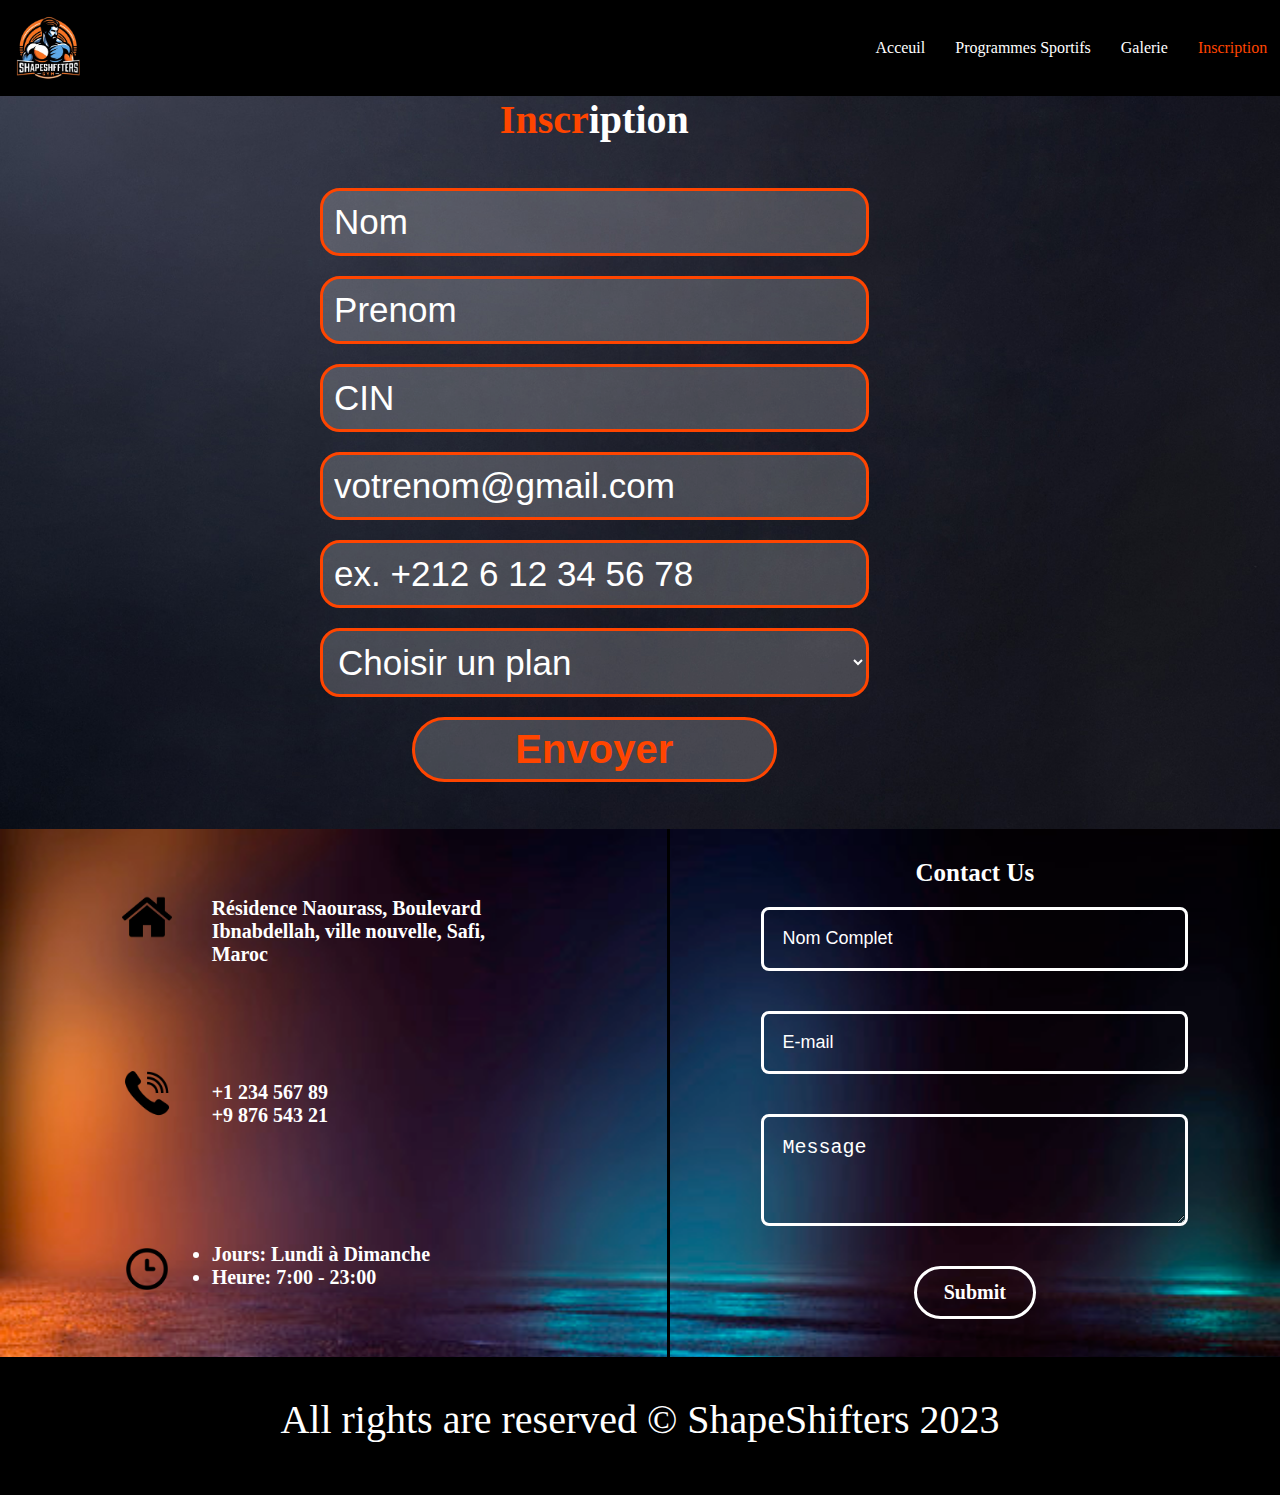
<file: inscription.html>
<!DOCTYPE html>
<html lang="fr">
  <head>
    <meta charset="UTF-8" />
    <meta name="viewport" content="width=device-width, initial-scale=1.0" />
    <title>ShapeShifters</title>
    <link rel="stylesheet" type="text/css" href="style.css" />
    <link rel="preconnect" href="https://fonts.googleapis.com" />
  </head>
  <body>
    <header>
      <div class="navbar">
        <img src="image/logo1.png" width="70" height="70" alt="logo" />
        <ul class="nav">
          <li><a href="index.html">Acceuil</a></li>
          <li><a href="programmes.html">Programmes Sportifs</a></li>
          <li><a href="galerie.html">Galerie</a></li>
          <li><a class="active3" href="inscription.html">Inscription</a></li>
        </ul>
        <div class="burger">
          <span class="bar"></span>
          <span class="bar"></span>
          <span class="bar"></span>
        </div>
      </div>
    </header>

    <section class="register">
      <div class="signup">
        <div class="regtitle">
          <h1>Inscr<span>iption </span></h1>
        </div>
        <form class="reg" id="regform">
          <input id="nom" type="text" placeholder="Nom" />
          <span id="nomError" class="error-message"></span>
          <input id="prenom" type="text" placeholder="Prenom" />
          <span id="prenomError" class="error-message"></span>
          <input id="cin" type="text" placeholder="CIN" />
          <span id="cinError" class="error-message"></span>
          <input id="email" type="text" placeholder="votrenom@gmail.com" />
          <span id="emailError" class="error-message"></span>
          <input id="phone" type="text" placeholder="ex. +212 6 12 34 56 78" />
          <span id="phoneError" class="error-message"></span>
          <select id="plan">
            <option selected disabled>Choisir un plan</option>
            <option>Mensuel</option>
            <option>Trimestriel</option>
            <option>Annuel</option>
          </select>
          <span id="planError" class="error-message"></span>
          <button class="regbtn" type="submit">Envoyer</button>
          <br />
        </form>
      </div>
    </section>

    <footer class="f">
      <div class="foot">
        <div class="infoicn">
          <img src="image/accueil.png" alt="" />
          <img src="image/appeler.png" alt="" />
          <img src="image/time-and-date.png" alt="" />
        </div>
        <div class="info">
          <span>
            <br />
            Résidence Naourass, Boulevard Ibnabdellah, ville nouvelle, Safi,
            Maroc
          </span>
          <span>
            +1 234 567 89
            <br />
            +9 876 543 21
          </span>
          <span>
            <ul>
              <li>Jours: Lundi à Dimanche</li>
              <li>Heure: 7:00 - 23:00</li>
            </ul>
            <br />
          </span>
        </div>
      </div>
      <div class="contact">
        <span class="titre">Contact Us</span>
        <input id="fullname" type="text" placeholder="Nom Complet" />
        <span id="fullnameError" class="error-msg"></span>
        <input id="mail" type="email" placeholder="E-mail" />
        <span id="mailError" class="error-msg"></span>
        <textarea
          id="message"
          cols="20"
          rows="3"
          placeholder="Message"
        ></textarea>
        <span id="messageError" class="error-msg"></span>
        <a href="#" class="sub" id="submit-button">Submit</a>
        <br />
      </div>
    </footer>
    <div class="copy">
      <span>All rights are reserved © ShapeShifters 2023</span>
    </div>
    <script src="script.js"></script>
  </body>
</html>
</file>
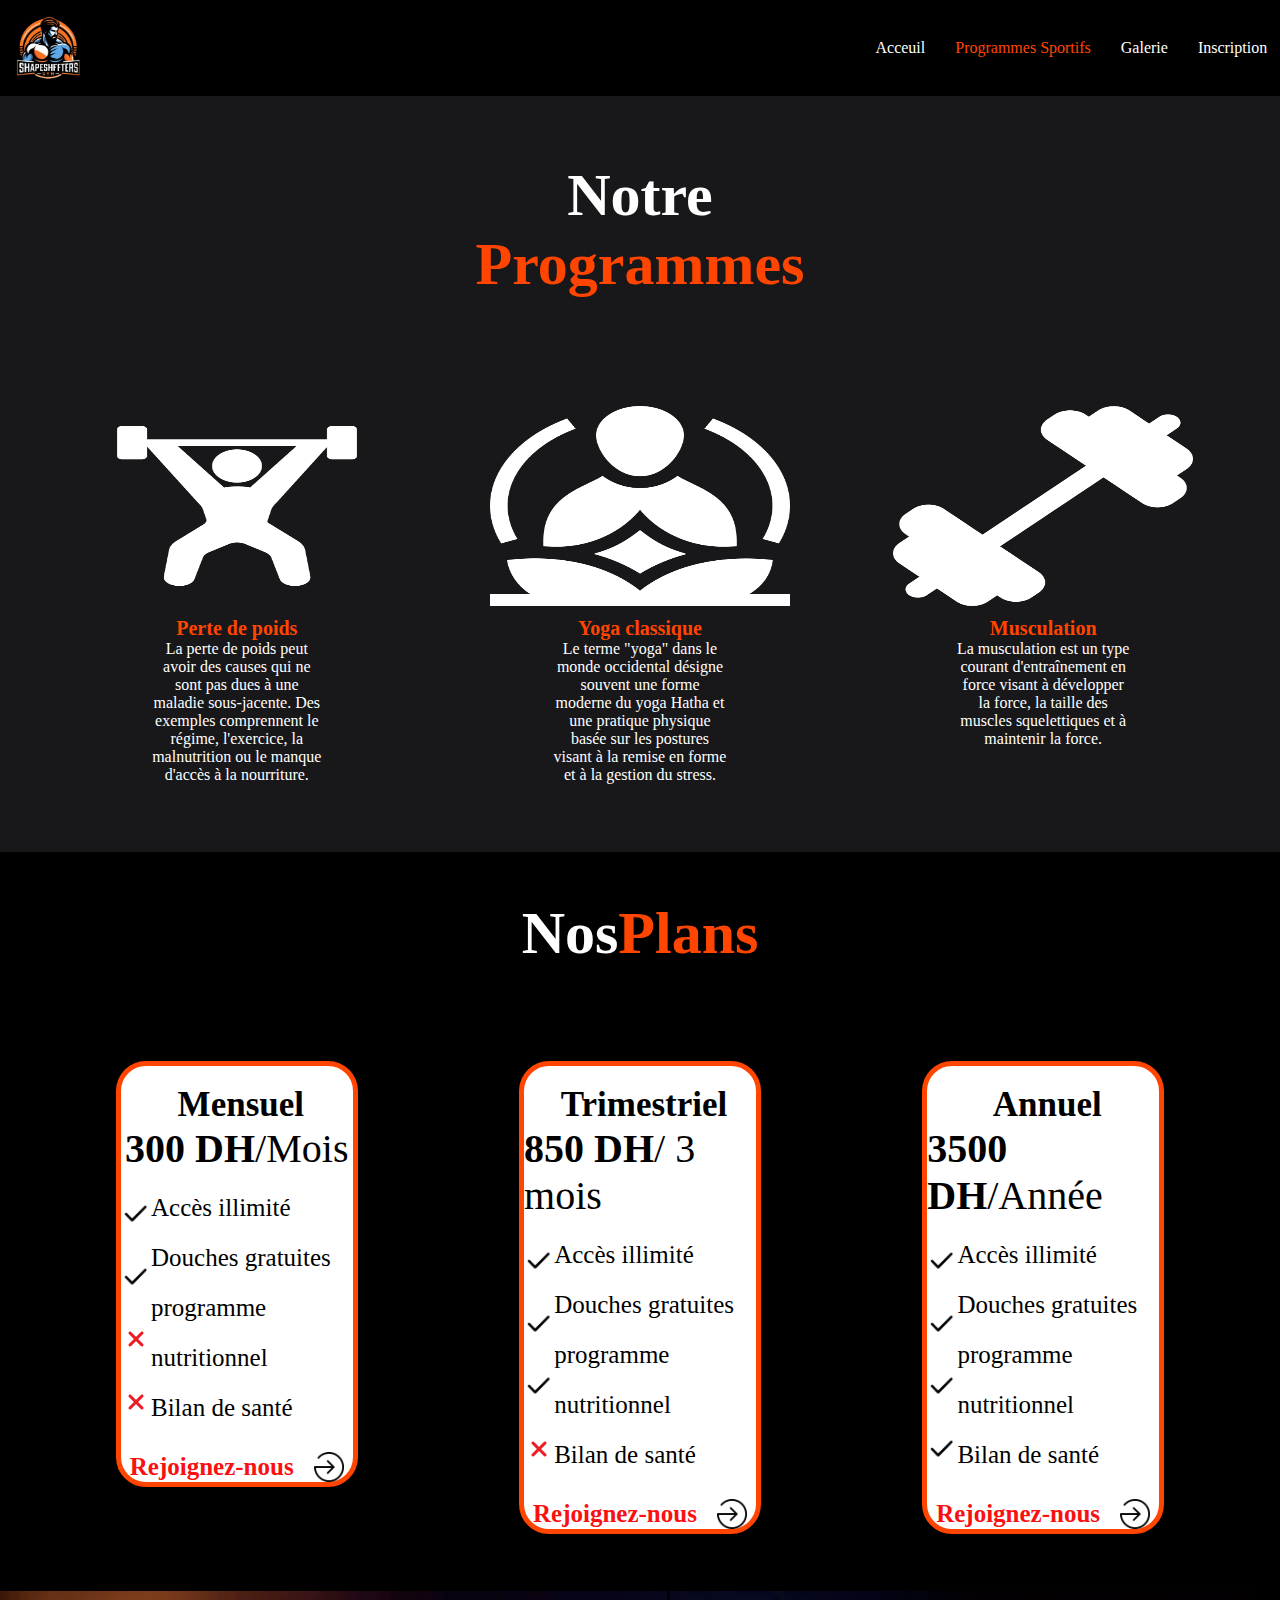
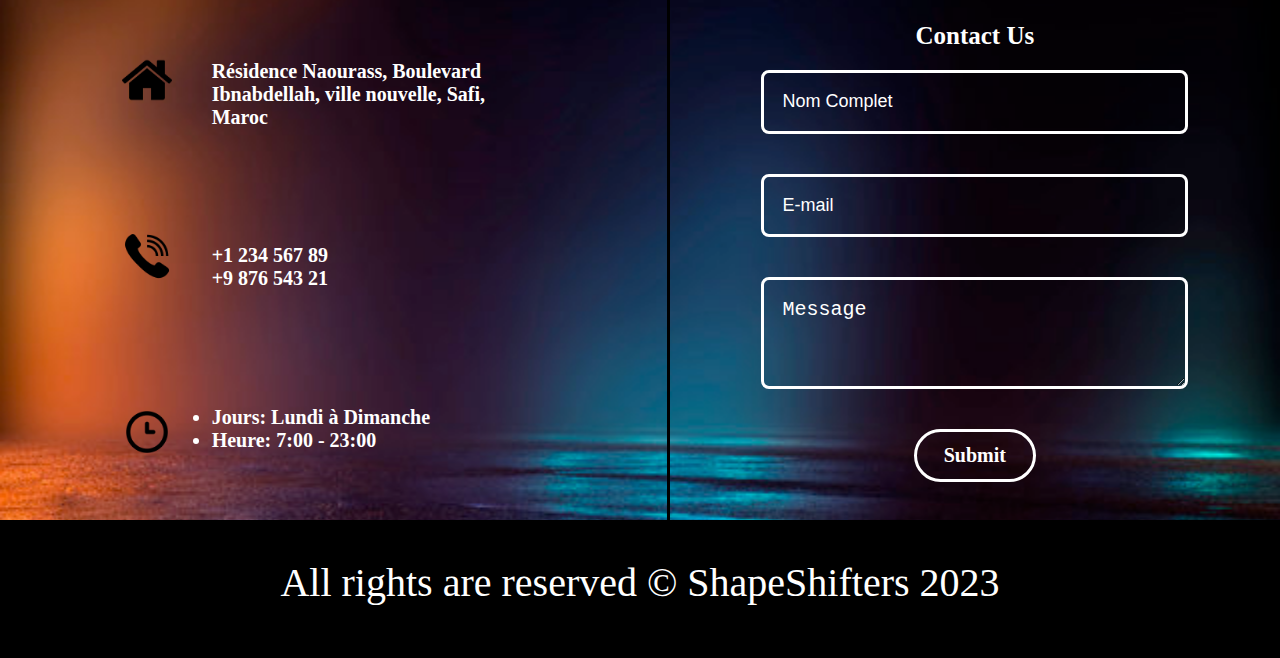
<file: programmes.html>
<!DOCTYPE html>
<html lang="fr">
  <head>
    <meta charset="UTF-8" />
    <meta name="viewport" content="width=device-width, initial-scale=1.0" />
    <title>ShapeShifters</title>
    <link rel="stylesheet" type="text/css" href="style.css" />
    <link rel="preconnect" href="https://fonts.googleapis.com" />
  </head>

  <body>
    <header>
      <div class="navbar">
        <img src="image/logo1.png" width="70" height="70" alt="logo" />
        <ul class="nav">
          <li><a href="index.html">Acceuil</a></li>
          <li>
            <a class="active3" href="programmes.html">Programmes Sportifs</a>
          </li>
          <li><a href="galerie.html">Galerie</a></li>
          <li><a href="inscription.html">Inscription</a></li>
        </ul>
        <div class="burger">
          <span class="bar"></span>
          <span class="bar"></span>
          <span class="bar"></span>
        </div>
      </div>
    </header>

    <section class="program">
      <div class="prog">
        <div class="progtitle">
          <h1>Notre<br /><span>Programmes</span></h1>
        </div>
        <div class="cards">
          <div class="card">
            <div class="picc">
              <img src="image/workout.png" alt="" />
            </div>
            <div class="descrp">
              <h2>Perte de poids</h2>
              <div class="desc">
                <p>
                  La perte de poids peut avoir des causes qui ne sont pas dues à
                  une maladie sous-jacente. Des exemples comprennent le régime,
                  l'exercice, la malnutrition ou le manque d'accès à la
                  nourriture.
                </p>
              </div>
            </div>
          </div>

          <div class="card">
            <div class="picc">
              <img src="image/yoga.png" alt="yoga" />
            </div>
            <div class="descrp">
              <h2>Yoga classique</h2>
              <div class="desc">
                <p>
                  Le terme "yoga" dans le monde occidental désigne souvent une
                  forme moderne du yoga Hatha et une pratique physique basée sur
                  les postures visant à la remise en forme et à la gestion du
                  stress.
                </p>
              </div>
            </div>
          </div>

          <div class="card">
            <div class="picc">
              <img src="image/musculation.png" alt="" />
            </div>
            <div class="descrp">
              <h2>Musculation</h2>
              <div class="desc">
                <p>
                  La musculation est un type courant d'entraînement en force
                  visant à développer la force, la taille des muscles
                  squelettiques et à maintenir la force.
                </p>
              </div>
            </div>
          </div>
        </div>
      </div>
    </section>

    <section class="plans">
      <div class="prog">
        <div class="progtitle">
          <h1>Nos<span>Plans</span></h1>
        </div>
        <div class="cards">
          <div class="card">
            <div class="pass">
              <div class="passt">
                <h2>Mensuel</h2>
                <h3>300 DH<span>/Mois</span></h3>
              </div>
              <div class="conditions">
                <div class="check">
                  <img src="image/coche.png" alt="" />
                  <img src="image/coche.png" alt="" />
                  <img src="image/uncheck.png" alt="" />
                  <img src="image/uncheck.png" alt="" />
                </div>
                <div class="avntgs">
                  <ul>
                    <li>Accès illimité</li>
                    <li>Douches gratuites</li>
                    <li>programme nutritionnel</li>
                    <li>Bilan de santé</li>
                  </ul>
                </div>
              </div>

              <div class="joinplan">
                <a href="inscription.html"><span>Rejoignez-nous</span></a>
                <img src="image/la-fleche.png" alt="" />
              </div>
            </div>
          </div>
          <div class="card">
            <div class="pass">
              <div class="passt">
                <h2>Trimestriel</h2>
                <h3>850 DH<span>/ 3 mois</span></h3>
              </div>
              <div class="conditions">
                <div class="check">
                  <img src="image/coche.png" alt="" />
                  <img src="image/coche.png" alt="" />
                  <img src="image/coche.png" alt="" />
                  <img src="image/uncheck.png" alt="" />
                </div>
                <div class="avntgs">
                  <ul>
                    <li>Accès illimité</li>
                    <li>Douches gratuites</li>
                    <li>programme nutritionnel</li>
                    <li>Bilan de santé</li>
                  </ul>
                </div>
              </div>
              <div class="joinplan">
                <a href="inscription.html"><span>Rejoignez-nous</span></a>
                <img src="image/la-fleche.png" alt="" />
              </div>
            </div>
          </div>
          <div class="card">
            <div class="pass">
              <div class="passt">
                <h2>Annuel</h2>
                <h3>3500 DH<span>/Année</span></h3>
              </div>
              <div class="conditions">
                <div class="check">
                  <img src="image/coche.png" alt="" />
                  <img src="image/coche.png" alt="" />
                  <img src="image/coche.png" alt="" />
                  <img src="image/coche.png" alt="" />
                </div>
                <div class="avntgs">
                  <ul>
                    <li>Accès illimité</li>
                    <li>Douches gratuites</li>
                    <li>programme nutritionnel</li>
                    <li>Bilan de santé</li>
                  </ul>
                </div>
              </div>
              <div class="joinplan">
                <a href="inscription.html"><span>Rejoignez-nous</span></a>
                <img src="image/la-fleche.png" alt="" />
              </div>
            </div>
          </div>
        </div>
      </div>
    </section>

    <footer class="f">
      <div class="foot">
        <div class="infoicn">
          <img src="image/accueil.png" alt="" />
          <img src="image/appeler.png" alt="" />
          <img src="image/time-and-date.png" alt="" />
        </div>
        <div class="info">
          <span>
            <br />
            Résidence Naourass, Boulevard Ibnabdellah, ville nouvelle, Safi,
            Maroc
          </span>
          <span>
            +1 234 567 89
            <br />
            +9 876 543 21
          </span>
          <span>
            <ul>
              <li>Jours: Lundi à Dimanche</li>
              <li>Heure: 7:00 - 23:00</li>
            </ul>
            <br />
          </span>
        </div>
      </div>

      <div class="contact">
        <span class="titre">Contact Us</span>
        <input id="fullname" type="text" placeholder="Nom Complet" />
        <span id="fullnameError" class="error-msg"></span>
        <input id="mail" type="email" placeholder="E-mail" />
        <span id="mailError" class="error-msg"></span>
        <textarea
          id="message"
          cols="20"
          rows="3"
          placeholder="Message"
        ></textarea>
        <span id="messageError" class="error-msg"></span>
        <a href="#" class="sub" id="submit-button">Submit</a>
        <br />
      </div>
    </footer>
    <div class="copy">
      <span>All rights are reserved © ShapeShifters 2023</span>
    </div>
    <script src="script.js"></script>
  </body>
</html>
</file>
<file: style.css>
@font-face {
	font-family: 'Italianno';
	font-family: 'JustAnotherHand';
	src: url(../font/Italianno-Regular.ttf);
	src: url(../font/JustAnotherHand-Regular.ttf);
}

* {
	padding: 0;
	margin: 0;
	box-sizing: border-box;
	text-decoration: none;
	list-style: none;
	scroll-behavior: smooth;
	color: white;
}
body{
background-color: black
}



header {
	position: sticky;
	top: 0;
	z-index: 1000;
}

/* navbar  */
.navbar {
	background-color: black;
	min-height: 70px;
	display: flex;
	justify-content: space-between;
	align-items: center;
	padding: 1%;

}

.nav {
	display: flex;
	align-items: center;
	gap: 30px;
}

.nav a:hover {
	color: orangered;
}

.burger {
	display: none;
	cursor: pointer;
}

.bar {
	display: block;
	width: 25px;
	height: 5px;
	margin: 5px;
	-webkit-transition: all 0.3s ease-in-out;
	transition: all 0.3s ease-in-out;
	background-color: white;
}

@media(max-width : 768px) {
	.burger {
		display: block;
	}

	.burger.active .bar:nth-child(2) {
		opacity: 0;
	}

	.burger.active .bar:nth-child(1) {
		transform: translateY(8px) rotate(45deg);
	}
	.burger.active .bar:nth-child(3) {
		transform: translateY(-8px) rotate(-45deg);
	}

	.nav {
		position: fixed;
		right: -100%;
		top: 70px;
		flex-direction: column;
		background-color: black;
		gap: 50px;
		width: 40%;
		height: 45%;
	}

	.nav.active {
		right: 10px;
	}
}

/* Acceuil  */
.home {
	width: 100%;
	height: fit-content;
}

.container {
	display: flex;
	flex-direction: column;
	align-items: center;
}
.imagehome{
	background-image: url(image/sportif.jpg);
	width: 100%;
	height:100%

}

@media(min-width: 1024px) {

	/* Acceuil  */
	.container {
		flex-direction: row;
	}

}


/* clients */

.clients {
	width: 100%;
	height: fit-content;
	background-color: black;
	background-size: cover;
}

.arrow {
	display: flex;
	flex-direction: row;
	align-items: center;
	margin-top: 20%;
}

.arrow img {
	cursor: pointer;
}

.slide {
	background: rgba(255, 255, 255, 0.2);
	display: flex;
	flex-direction: column;
	gap: 20px;
	width: 100%;
	display: none;
}

.prfl {
	display: flex;
	justify-content: center;
	padding: 5%;
}

.prfl img {
	width: 50%;
}

.review {
	display: flex;
	justify-content: center;
}

.review p {
	width: 65%;
	text-align: center;
	font-size: 20px;
}

.names {
	color: orangered;
	font-family: 'Italianno';
	font-size: 30px;
	margin-left: 50%;
}

.second {
	display: flex;
	flex-direction: column;
	align-items: center;

}

.star {
	display: flex;
	justify-content: center;
	margin-top: 5%;
	margin-bottom: 15%;
}

.star img {
	width: 60px;
}

.joinuss {
	border: 3px solid orangered;
	width: 50%;
	text-align: center;
	padding: 3%;

}

.joinuss a {
	font-size: 35px;
	font-family: "ustAnotherHand";
}

/* clients */

@media(min-width: 1024px) {
	.clients {
		width: 100%;
		height: fit-content;
		background-image: url(image/avis.png);
		background-size: cover;
	}

	.arrow {
		display: flex;
		flex-direction: row;
		align-items: center;
		margin-top: 5%;
		margin-left: 15%;

	}

	.title {
		width: 25%;
		margin-left: 25%;
		margin-bottom: 0;
	}

	.title h1 {
		margin-top: 20%;
		font-size: 40px;

	}

	.title hr {
		width: 100%;
	}


	.slide {
		background: rgba(255, 255, 255, 0.2);
		display: flex;
		flex-direction: column;
		gap: 20px;
		width: 40%;
		display: none;
		margin: 0;
	}

	.prfl {
		display: flex;
		justify-content: center;
		padding: 5%;
	}

	.prfl img {
		width: 50%;
	}

	.review {
		display: flex;
		justify-content: center;
	}

	.review p {
		width: 65%;
		text-align: center;
		font-size: 20px;
	}


	.second {
		display: flex;
		flex-direction: column;
		align-items: flex-start;
		margin-left: 25%;
		gap: 70px;

	}

	.star {
		display: flex;
		justify-content: flex-start;
		margin: 0;
		margin-top: 3%;
	}

	.star img {
		width: 60px;
	}

	.joinuss {
		border: 3px solid orangered;
		width: 30%;
		text-align: center;
		padding: 2%;
		margin-bottom: 5%;
	}

	.joinuss a {
		font-size: 35px;
		font-family: "ustAnotherHand";
	}

}



/* faq  */


.questions {
	width: 100%;
	height: fit-content;
	background-color: black;
	background-size: cover;
}

.titlef {
	display: flex;
	flex-direction: column;
	align-items: center;
	margin-bottom: 5%;
}

.titlef h1 {
	margin-top: 15%;
}

.titlef hr {
	border: 2px solid orangered;
	width: 15%;
}

.qsts {
	display: flex;
	justify-content: space-between;
	align-items: center;
	width: 80%;
	margin: auto;
	margin-top: 5%;
	padding-bottom: 5%;
	border-bottom: 3px solid orangered;
}

.qsts span {
	font-size: 25px;
	width: 65%;
}

.qsts img {
	width: 5%;
	right: 0px;
	cursor: pointer;
}

.answer {
	display: none;
	font-size: 20px;
	width: 80%;
	margin: auto;
	margin-top: 5%;
	padding-bottom: 3%;
}

@media(min-width: 1024px) {

	/* faq  */

	.all{
		width: 100%;
		display: flex;
		flex-direction: column;
		align-items: flex-end;
	}
	.questions {
		width: 100%;
		height: fit-content;
		background-color: #18171A;
	}

	.titlef {
		align-self: center;
	}

	.titlef h1 {
		font-size: 40px;

	}

	.titlef hr {
		border: 2px solid orangered;
		width: 100%;
	}
	.alinall{
		width: 70%;
	}
	.qsts {

		padding-bottom: 3%;
		border-bottom: 3px solid orangered;
	}

	.qsts span {
		font-size: 35px;
		width: 80%;
	}

	.qsts img {
		width: 5%;
		right: 0px;
		cursor: pointer;
	}

	.answer {
		display: none;
		font-size: 30px;

	}
}





/* Programmes */
.program,
.plans,
.register {
	background-color: black;
}

.prog {
	display: flex;
	flex-direction: column;
	align-items: center;
}

.progtitle h1 {
	color: white;
	text-align: center;
	margin-top: 20%;
	margin-bottom: 15%;
}

.progtitle span {
	color: orangered;
}

.card {
	display: flex;
	flex-direction: column;
	align-items: center;
	margin-top: 10%;
	margin-bottom: 10%;
} 

.picc {
	display: flex;
	justify-content: center;
}

.picc img {
	width: 300px;
	height: 200px;
}

.descrp {
	background: transparent;
	width: 300px;
	padding: 3%;
}

.descrp h2 {
	color: orangered;
	font-size: 20px;
	text-align: center;
}

.descrp span {
	color: black;
	font-size: 20px;
	text-align: center;
}

.desc {
	margin: auto;
	width: 62%;
	text-align: center;
}

span.viewmore {
	margin-left: 60%;
	text-decoration: underline;
	font-weight: bolder;
	color: #FA1010;
}

.viewp {
	display: none;
	cursor: pointer;
	font-size: 20px;
	width: 50%;
	margin: auto;
	margin-top: 5%;
}


/* programmes */

@media(min-width: 1024px) {
	.program {
		width: 100%;
		height: fit-content;
		background-color: #18171A;
	}

	.progtitle {
		font-size: 30px;
	}

	.cards {
		width: 90%;
		display: flex;
		justify-content: space-between;
	}

	.card {
		margin-top: 5%;
		margin-bottom: 5%;
		width: 30%;
	}
}






/* plans  */

.pass {
	background: rgba(255, 255, 255);
	width: 70%;
	border-radius: 30px;
	border: 5px solid orangered;
	height: fit-content;
}

.passt {
	display: flex;
	flex-direction: column;
	align-items: center;
	margin-bottom: 5%;
}

.passt h2 {
	color: black;
	font-size: 35px;
	margin-top: 8%;
	padding-left: 8px;
}

.passt h3 {
	color: black;
	font-size: 40px;

}

.passt span {
	color: black;
	font-size: 40px;
	font-weight: lighter;
}

.conditions {
	display: flex;
}

.check {
	display: flex;
	flex-direction: column;
	justify-content: space-around;
	width: 13%;
}


.avntgs li {
	color: black;
	font-size: 25px;
	line-height: 50px;
}

.joinplan {
	display: flex;
	justify-content: center;
	align-items: center;
	margin-top: 8%;

}

.joinplan span {
	font-weight: 600;
	color: #FA1010;
	margin-right: 20px;
	font-size: 25px;
}

.joinplan img {
	width: 13%;
}


@media(min-width: 1024px) {
	.pass {
		/* height: 65vh; */
		height: fit-content;
		transition: transform 0.3s ease;
	}

	.pass:hover {
		transform: scale(1.1);
		border: 5px solid #FA1010;
	}

}


/* galerie */
.gallery {
	background-color: black;
}

.gal {
	display: flex;
	flex-direction: column;
	align-items: center;
}

.galtt {
	display: none;
}

.galt h1 {
	color: white;
	text-align: center;
	margin-top: 20%;
	margin-bottom: 15%;
}

.galt span {
	color: orangered;
}

.cardg {
	display: flex;
	flex-direction: column;
	align-items: center;
	margin-top: 10%;
	margin-bottom: 10%;
}

.picc1 {
	display: flex;
	justify-content: center;
}

.picc1 img {
	width: 300px;
	height: 200px;
}
.visite{
	width:100%;
	height:900px;
}

@media(min-width: 1024px) {

	.devid {
		display: flex;
		justify-content: center;
		align-items: center;
		gap: 50px;
	}

	.galtt {
		display: block;
		font-size: 40px;
	}

	.galt {
		display: none;
	}

	.galtt h1 {
		color: white;
		text-align: center;
		margin: 0;
	}

	.galtt span {
		color: orangered;
	}

	.picc1 img {
		width: 300px;
		height: 250px;
	}

	.cardg :hover {

		border: 3px solid orangered;
	}


}

/* Inscription */

.regtitle {
	display: flex;
	flex-direction: column;
}

.regtitle h1 {
	color: orangered;
	text-align: center;
	margin-top: 5%;
	margin-bottom: 5%;
	font-size: 40px;
}

.regtitle span {
	color: white;
}

.reg {
	display: flex;
	flex-direction: column;
	align-items: center;
	gap: 12px;

}

.reg input,
select {
	background: rgba(255, 255, 255, 0.2);
	border: 3px solid orangered;
	font-size: large;
	width: 75%;
	padding: 6%;
	border-radius: 20px;
}

select>option {
	background: rgba(255, 255, 255, 0.2);
	width: 75%;
	border-radius: 20px;
	color: black;
}

.reg input::placeholder {
	color: white;
}

.regbtn {
	background: rgba(255, 255, 255, 0.2);
	border: 3px solid orangered;
	font-size: 20px;
	font-weight: bold;
	width: 40%;
	padding: 2%;
	border-radius: 35px;
	text-align: center;
	color: orangered;
	margin-bottom: 5%;
}

.error-message {
	width: 50%;
}

.quote {
	display: none;
}

/* Inscription */
@media(min-width: 1024px) {

	.register {
		width: 100%;
		height: fit-content;
		background-image: url(image/jeune.jpg);
		background-size: cover;
		display: flex;
		width: 100%;
		justify-content: space-evenly;
	}

	.regtitle h1 {
		width: 80%;
		margin: 0;

	}

	.quote {
		display: block;
		font-size: 40px;
		width: 35%;
	}

	.reg {
		margin-top: 10%;
		width: 80%;
		gap: 10px;
	}

	.reg input,
	select {
		font-size: 35px;
		width: 150%;
		padding: 3%;
	}

	.regbtn {
		font-size: 40px;
		width: 100%;
	}

	.error-message {
		width: 120%;
	}
}

/* footer */

.f {
	background-image: url(image/back.png);
	background-size: cover;
	background-repeat: no-repeat;
}

.foot {
	display: flex;
	justify-content: space-evenly;
	border-bottom: 3px solid black;
}

.info {
	width: 50%;
	display: flex;
	flex-direction: column;
	gap: 1.5rem;
}

.infoicn {
	display: flex;
	flex-direction: column;
	width: 50px;
	justify-content: space-around;
}

.info span {
	color: white;
	font-size: 20px;
	font-weight: bolder;
}

.info li {
	color: white;
	list-style: disc;
}

.contact {
	display: flex;
	flex-direction: column;
	align-items: center;
	gap: 20px;

}

.contact input {
	background-color: transparent;
	border: 3px solid white;
	font-size: large;
	width: 80%;
	padding: 3%;
	border-radius: 8px;
	color: white;
}

.contact textarea {
	background-color: transparent;
	border: 3px solid white;
	font-size: x-large;
	width: 80%;
	padding: 3%;
	border-radius: 8px;
	color: white;

}

.contact input::placeholder,
textarea::placeholder {
	color: white;
}

.titre {
	color: white;
	font-size: 25px;
	font-weight: bolder;
	margin-top: 5%;
}

.sub {
	background-color: transparent;
	border: 3px solid white;
	font-size: 20px;
	font-weight: bolder;
	width: 35%;
	padding: 3%;
	border-radius: 40px;
	text-align: center;
	color: white;
}

.copy {
	text-align: center;
	background-color: black;
	width: 100%;
	height: 7vh;
	font-size: 20px;
	padding-top: 5%;
}

@media(min-width: 1024px) {

	.f {
		display: flex;
		flex-direction: row;
		justify-content: space-between;
		margin: auto;
	}

	.foot {
		justify-content: center;
		border-bottom: transparent;
		gap: 40px;
		border-right: 3px solid black;
	}

	.info {
		justify-content: space-around;
	}

	.contact {
		width: 50%;
	}

	.contact input {
		width: 70%;
	}

	.contact textarea {
		width: 70%;
	}

	.sub {
		width: 20%;
		padding: 2%;
	}
	.copy {
		height: 15vh;
		font-size: 40px;
		padding-top: 3%;
	}

}
.active3{
	color: orangered;
}
</file>
